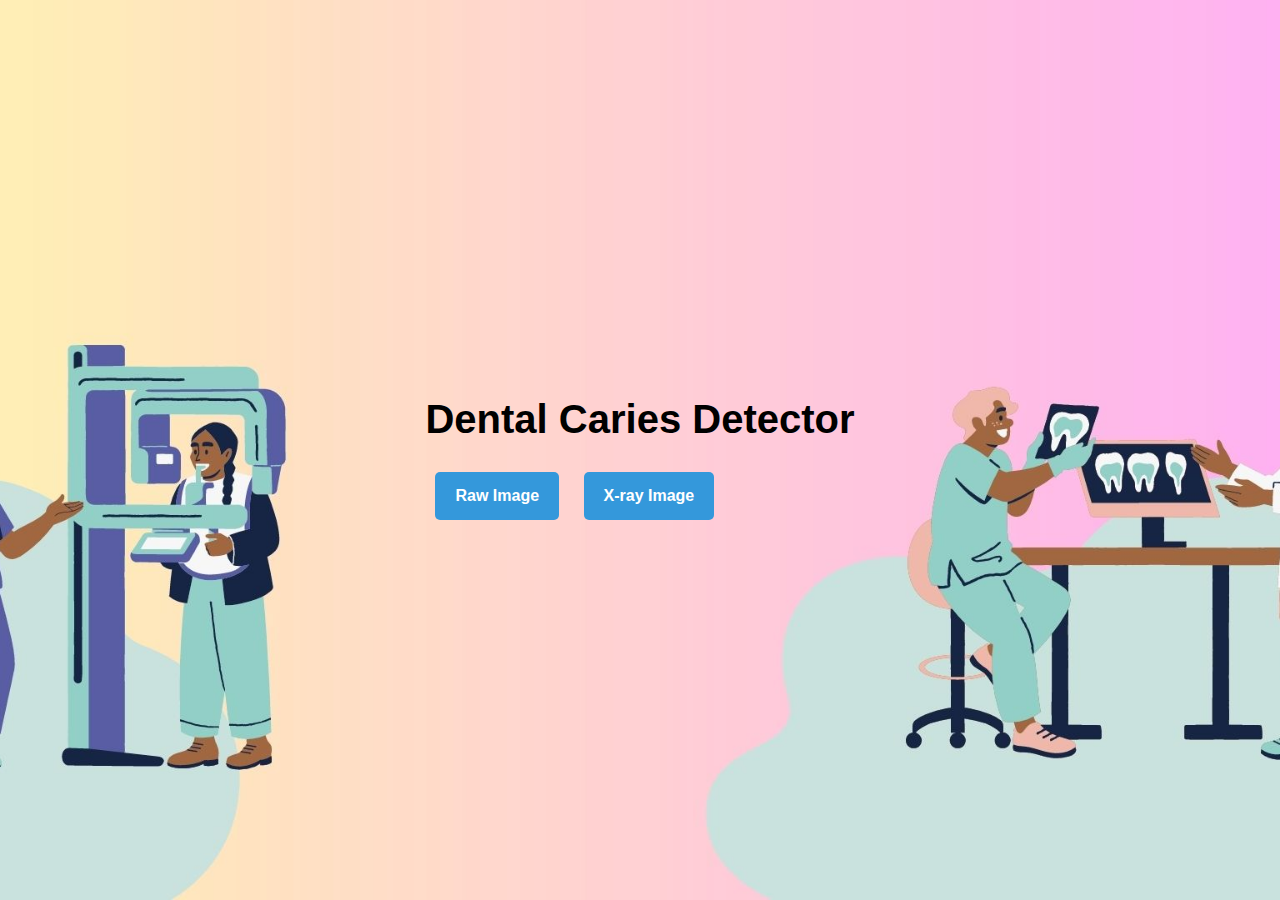
<file: index.html>
<!DOCTYPE html>
<html lang="en">
<head>
    <meta charset="UTF-8">
    <meta name="viewport" content="width=device-width, initial-scale=1.0">
    <title>Dental Caries Detector</title>
    <style>
        body {
            background-image: url('capstone.jpg'); /* Replace 'capstone.jpg' with the path to your background image */
            background-size: cover;
            background-position: center;
            font-family: Arial, sans-serif;
            margin: 0;
            padding: 0;
            height: 100vh;
            display: flex;
            flex-direction: column;
            align-items: center;
            justify-content: center;
        }

        h1 {
            color: #000000;
            font-size: 40px;
            margin-bottom: 20px;
        }

        button {
            padding: 15px 20px;
            font-size: 16px;
            font-weight: bold;
            background-color: #3498db;
            color: #fff;
            border: none;
            border-radius: 5px;
            cursor: pointer;
            margin: 10px;
            transition: background-color 0.3s ease;
        }

        button:hover {
            background-color: #2980b9;
        }
    </style>
</head>
<body>

<div>
    <h1>Dental Caries Detector</h1>
    <a href="raw.html"><button>Raw Image</button></a>
    <a href="xray.html"><button>X-ray Image</button></a>
</div>

<!-- Add any other content or scripts here -->

</body>
</html>
</file>
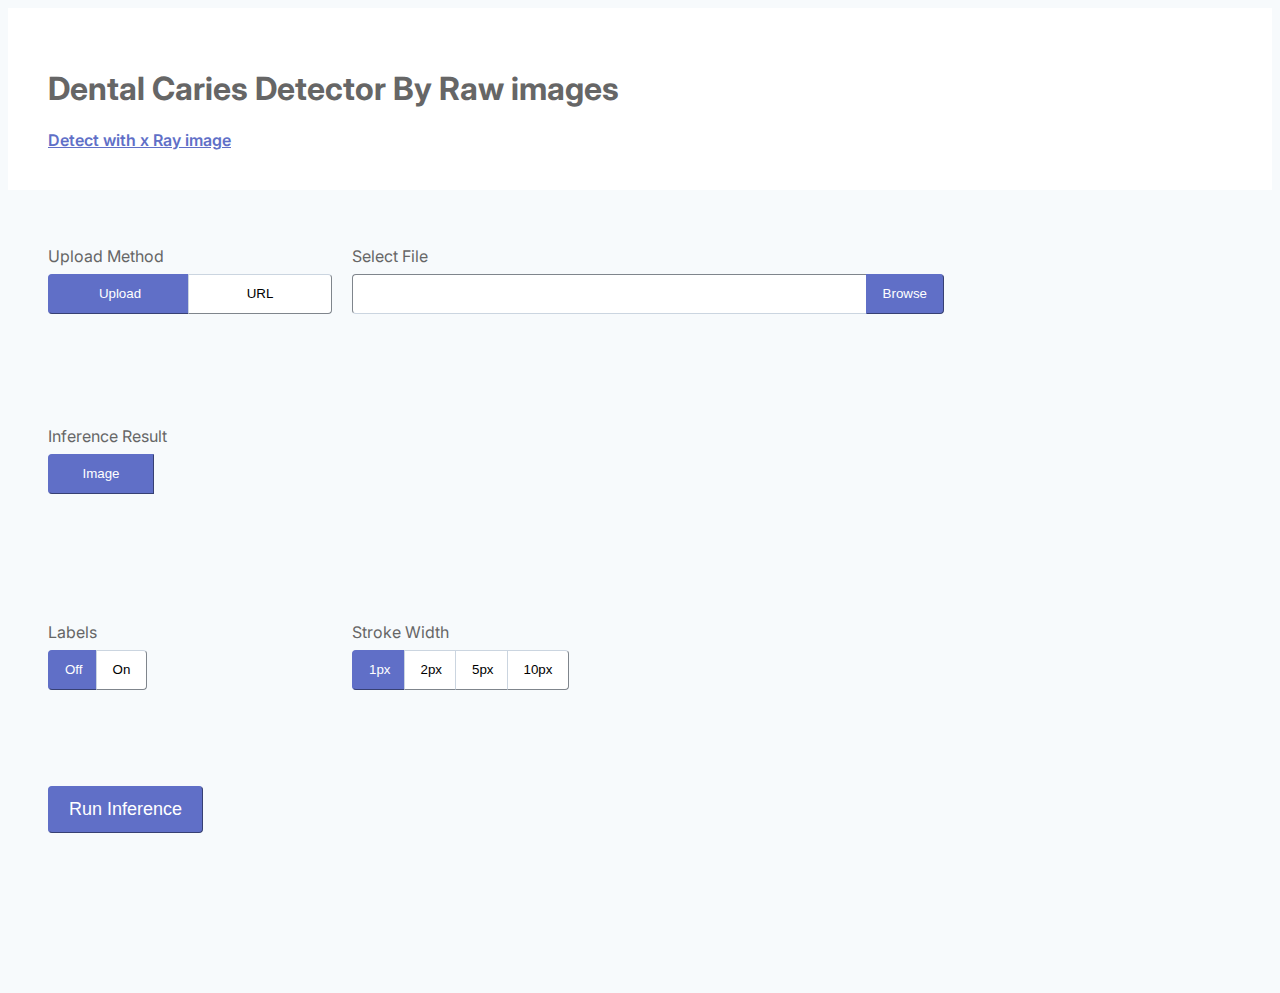
<file: raw.html>
<head>
	<link href="https://fonts.googleapis.com/css2?family=Inter:wght@400;600&display=swap" rel="stylesheet">
	<link rel="stylesheet" href="https://pro.fontawesome.com/releases/v5.10.0/css/all.css" integrity="sha384-AYmEC3Yw5cVb3ZcuHtOA93w35dYTsvhLPVnYs9eStHfGJvOvKxVfELGroGkvsg+p" crossorigin="anonymous"/>
    <link rel="stylesheet" type="text/css" href="style1.css">
</head>

<body>
	<form id="inputForm">
		<div class="header">
			
			<div>
				<h1>Dental Caries Detector By Raw images</h1>
				<a href="xray.html">Detect with x Ray image</a> 
			</div>
			<div class="header__grid">
				
				<div style="display: none;">
					<label class="header__label" for="model">Model</label>
					<input class="input" type="text" id="model" />
				</div>
				<div style="display: none;">
					<label class="header__label" for="version">Version</label>
					<input class="input" type="number" id="version" />
				</div>
				<div style="display: none;">
					<label class="header__label" for="api_key">API Key</label>
					<input class="input" type="text" id="api_key" />
				</div>
			</div>
		</div>
      
		<div class="content">
			<div class="content__grid">
				<div class="col-12-s6-m4" id="method">
					<label class="input__label">Upload Method</label>
					<div>
						<button data-value="upload" id="computerButton" class="bttn left fill active">Upload</button>
						<button data-value="url" id="urlButton" class="bttn right fill">URL</button>
					</div>
				</div>

				<div class="col-12-m8" id="fileSelectionContainer">
					<label class="input__label" for="file">Select File</label>
					<div class="flex">
						<input class="input input--left flex-1" type="text" id="fileName" disabled />							
						<button id="fileMock" class="bttn right active">Browse</button>
					</div>
					<input style="display: none;" type="file" id="file" />
				</div>

				<div class="col-12-m8" id="urlContainer">
					<label class="input__label" for="file">Enter Image URL</label>
					<div class="flex">
						<input type="text" id="url" placeholder="https://path.to/your.jpg" class="input"/><br>
					</div>
				</div>
        

				<div class="col-6-m3" id="format">
					<label class="input__label">Inference Result</label>
					<div>
						<button id="imageButton" data-value="image" class="bttn left fill active">Image</button>
						
					</div>
				</div>
				<div class="col-12 content__grid" id="imageOptions">
					<div class="col-12-s6-m4" id="labels">
						<label class="input__label">Labels</label>
						<div>
							<button class="bttn left active">Off</button>
							<button data-value="on" class="bttn right">On</button>
						</div>
					</div>
					<div class="col-12-s6-m4" id="stroke">
						<label class="input__label">Stroke Width</label>
						<div>
							<button data-value="1" class="bttn left active">1px</button>
							<button data-value="2" class="bttn">2px</button>
							<button data-value="5" class="bttn">5px</button>
							<button data-value="10" class="bttn right">10px</button>
						</div>
					</div>
				</div>
				<div class="col-12">
					<button type="submit" value="Run Inference" class="bttn__primary">Run Inference</button>
				</div>
			</div>
			<div class="result" id="resultContainer">
				<div class="divider"></div>
				<div class="result__header">
					<h3 class="headline">Result</h3>
				</div>
				<pre id="output" class="codeblock"/> here is your json </pre>
			</div>
		</div>
		<script src="https://code.jquery.com/jquery-3.6.4.min.js"></script>
		<script src="app1.js"></script>
	</form>

</body>
</file>
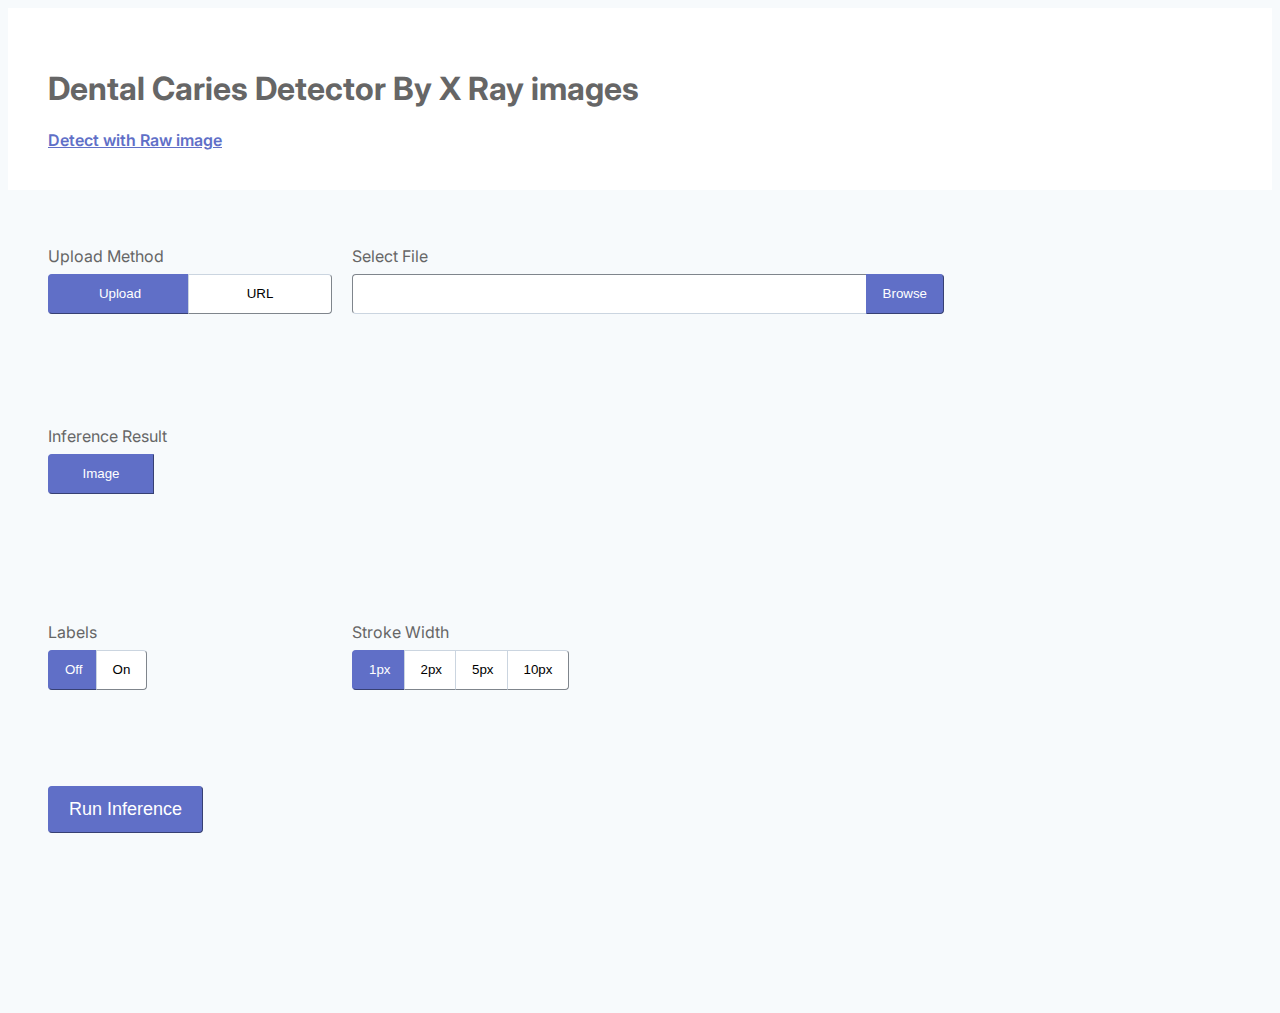
<file: xray.html>
<head>
	<link href="https://fonts.googleapis.com/css2?family=Inter:wght@400;600&display=swap" rel="stylesheet">
	<link rel="stylesheet" href="https://pro.fontawesome.com/releases/v5.10.0/css/all.css" integrity="sha384-AYmEC3Yw5cVb3ZcuHtOA93w35dYTsvhLPVnYs9eStHfGJvOvKxVfELGroGkvsg+p" crossorigin="anonymous"/>
    <link rel="stylesheet" type="text/css" href="style.css">
</head>

<body>
	<form id="inputForm">
		<div class="header">
			<div>
				
				<h1>Dental Caries Detector By X Ray images</h1>
				<a href="raw.html">Detect with Raw image</a> 
			</div>
			<div class="header__grid">
				
				<div style="display: none;">
					<label class="header__label" for="model">Model</label>
					<input class="input" type="text" id="model" />
				</div>
				<div style="display: none;">
					<label class="header__label" for="version">Version</label>
					<input class="input" type="number" id="version" />
				</div>
				<div style="display: none;">
					<label class="header__label" for="api_key">API Key</label>
					<input class="input" type="text" id="api_key" />
				</div>
			</div>
		</div>
      
		<div class="content">
			<div class="content__grid">
				<div class="col-12-s6-m4" id="method">
					<label class="input__label">Upload Method</label>
					<div>
						<button data-value="upload" id="computerButton" class="bttn left fill active">Upload</button>
						<button data-value="url" id="urlButton" class="bttn right fill">URL</button>
					</div>
				</div>

				<div class="col-12-m8" id="fileSelectionContainer">
					<label class="input__label" for="file">Select File</label>
					<div class="flex">
						<input class="input input--left flex-1" type="text" id="fileName" disabled />							
						<button id="fileMock" class="bttn right active">Browse</button>
					</div>
					<input style="display: none;" type="file" id="file" />
				</div>

				<div class="col-12-m8" id="urlContainer">
					<label class="input__label" for="file">Enter Image URL</label>
					<div class="flex">
						<input type="text" id="url" placeholder="https://path.to/your.jpg" class="input"/><br>
					</div>
				</div>
        

				<div class="col-6-m3" id="format">
					<label class="input__label">Inference Result</label>
					<div>
						<button id="imageButton" data-value="image" class="bttn left fill active">Image</button>
					</div>
				</div>
				<div class="col-12 content__grid" id="imageOptions">
					<div class="col-12-s6-m4" id="labels">
						<label class="input__label">Labels</label>
						<div>
							<button class="bttn left active">Off</button>
							<button data-value="on" class="bttn right">On</button>
						</div>
					</div>
					<div class="col-12-s6-m4" id="stroke">
						<label class="input__label">Stroke Width</label>
						<div>
							<button data-value="1" class="bttn left active">1px</button>
							<button data-value="2" class="bttn">2px</button>
							<button data-value="5" class="bttn">5px</button>
							<button data-value="10" class="bttn right">10px</button>
						</div>
					</div>
				</div>
				<div class="col-12">
					<button type="submit" value="Run Inference" class="bttn__primary">Run Inference</button>
				</div>
			</div>
			<div class="result" id="resultContainer">
				<div class="divider"></div>
				<div class="result__header">
					<h3 class="headline">Result</h3>
				</div>
		
				<pre id="output" class="codeblock"/> here is your json </pre>
				<div style="font-family: Arial, sans-serif; padding: 15px; border: 1px solid #dcc514; border-radius: 8px; background-color: #f7fafc;">
					<p style="font-weight: bold; margin-bottom: 10px;">Stage 1 - Enamel Decay <span style="color: #333;">[we suggest Dental fillings depending on the condition]</span><br>
						Stage 2 - Dentin Decay <span style="color: #333;">[we suggest Dental fillings & crowns depending on the condition]</span><br>
						Stage 3 - Involvement of the Pulp <span style="color: #333;">[we suggest Root canal & tooth extraction depending on the condition]</span><br><br>
						<span style="color: #333;">Note - Please contact with the dentist if you are in any of the stages.</span>
					</p>
				</div>
			</div> <br>
		
			
		</div>
		<script src="https://code.jquery.com/jquery-3.6.4.min.js"></script>
		<script src="app.js"></script>
		
	</form>
	
</body>
</file>
<file: style1.css>
body {
    font-family: 'Inter', 'sans-serif';
    color: #666666;
    background-color: #f7fafc;
    font-size: 16px;
    padding-bottom: 5rem;
}

.headline {
  font-size: 1.25rem;
  font-weight: 600;
}

.text--small {
  font-size: 0.875rem;
}

a {
  color: #606FC7;
  font-weight: 600;
}

a:hover {
  color: #434190;
}

i {
  position: absolute;
  padding: 0.75rem;
  color: #606FC7;
}

span.icon {
  position: absolute;
  padding: 0.5rem;
  right: 0;
}

.header {
  background-color: white;
  padding: 1rem;
  padding-bottom: 2.5rem;
}

.header__grid {
  display: grid;
  grid-template-columns: repeat(1, minmax(0, 1fr));
  grid-template-rows: repeat(4, minmax(0, 1fr));
  gap: 1.5rem;
  max-width: 56rem;
}

.header__logo {
  height: 4rem;
}

.header__label {
  text-transform: uppercase;
  display: block;
  margin-bottom: 0.5rem;
  font-size: 0.875rem;
  font-weight: 600;
  color: #718096;
}

.content {
  padding: 1rem;
  width: 100%;
}

.content__grid {
  display: grid;
  grid-template-columns: repeat(12, minmax(0, 1fr));
  grid-template-rows: repeat(3, minmax(0, 1fr));
  max-width: 56rem;
  column-gap: 1rem;
  row-gap: 2.5rem;
  padding-top: 1rem;
  padding-bottom: 1rem;
}

#imageOptions.content__grid {
  grid-template-rows: repeat(2, minmax(0, 0.5fr));
}

.flex {
  display: flex;
}

.flex-1 {
  flex: 1 1 0%;
}

.relative {
  position: relative;
}

.col-6-m3 {
  grid-column: span 6 / span 6;
}

.col-12-s6-m4, .col-12-m6, .col-12-m8, .col-12 {
  grid-column: span 12 / span 12;
}

.result {
  max-width: 56rem;
  
}

.result__header {
  display: flex;
  justify-content: space-between;
  margin-bottom: 1rem;
}

.divider {
  border-width: 1px;
  border-color: #cbd5e0;
  margin-top: 2.5rem;
  margin-bottom: 2.5rem;
  height: 0;
}

input:disabled {
  background-color: white;
}

.input {
  border-width: 1px;
  border-color: #cbd5e0;
  border-radius: 0.25rem;
  height: 2.5rem;
  width: 100%;
  padding-left: 0.5rem;
  padding-right: 0.5rem;
}

.input--left {
  border-top-right-radius: 0;
  border-bottom-right-radius: 0;
  margin-right: -1rem;
}

.input__icon {
  padding-left: 2.5rem;
  padding-right: 2.5rem;
}

.input__label {
  margin-bottom: 0.5rem;
  display: block;
}

.bttn {
  padding-top: 0.5rem;
  padding-bottom: 0.5rem;
  padding-left: 0.75rem;
  padding-right: 0.75rem;
  background-color: white;
  border-width: 1px;
  border-color: #cbd5e0;
  margin-right: -0.5rem;
  height: 2.5rem;
}

.bttn.fill {
  width: 50%;
}

.bttn:focus {
  outline: 1px dotted;
}

.bttn:hover {
  background-color: #edf2f7;
}

.left {
  border-top-left-radius: 0.25rem;
  border-bottom-left-radius: 0.25rem;
}

.right {
  border-top-right-radius: 0.25rem;
  border-bottom-right-radius: 0.25rem;
  margin-right: 0;
}

.bttn.active {
  background-color: #606FC7;
  color: white;
  border-width: 1px;
  border-color: #606FC7;
}

.bttn__primary {
  background-color: #606FC7;
  color: white;
  border-width: 1px;
  border-color: #606FC7;
  border-radius: 0.25rem;
  font-size: 1.125rem;
  padding-left: 1.25rem;
  padding-right: 1.25rem;
  padding-top: 0.75rem;
  padding-bottom: 0.75rem;
}

.bttn.active:hover, .bttn__primary:hover {
  background-color: #4c51bf;
}

.codeblock {
  border-width: 1px;
  border-color: #cbd5e0;
  border-radius: 0.25rem;
  display: block;
  padding: 0.75rem;
  background-color: white;
  
}

#urlContainer {
  display: none;
}

/* small breakpoint */
@media (min-width: 640px) {
  .header {
      padding: 2.5rem;
  }
  .header__grid {
      grid-template-columns: repeat(2, minmax(0, 1fr));
      grid-template-rows: repeat(2, minmax(0, 1fr));
  }
  .header__logo {
      grid-column: span 2 / span 2;
  }
  .content {
      padding: 2.5rem;
  }
  .content__grid {
      column-gap: 1rem;
      row-gap: 2.5rem;
  }
  .col-12-s6-m4 {
      grid-column: span 6 / span 6;
  }
}

/* medium breakpoint */
@media (min-width: 768px) {
  .header__grid {
      grid-template-columns: repeat(4, minmax(0, 1fr));
      grid-template-rows: repeat(1, minmax(0, 1fr));
  }
  .header__logo {
      grid-column: span 1 / span 1;
  }
  .col-6-m3 {
      grid-column: span 3 / span 3;
  }
  .col-12-s6-m4 {
      grid-column: span 4 / span 4;
  }
  .col-12-m6 {
      grid-column: span 6 / span 6;
  }
  .col-12-m8 {
      grid-column: span 8 / span 8;
  }
  .bttn {
      padding-left: 1rem;
      padding-right: 1rem;
  }
}

#resultContainer {
  display: none;
}
#output {
  position: relative;
  overflow: auto; /* Add overflow property for scroll bars */
}

#output img {
  max-width: 100%;
  max-height: 100%;
  width: auto;
  height: auto;
  display: block;
  margin: 0 auto;
  transition: transform 0.3s ease-in-out;
}

#output:hover img {
  transform: scale(2); /* Adjust the scale factor for zoom-in effect */
}
</file>
<file: style.css>
body {
    font-family: 'Inter', 'sans-serif';
    color: #666666;
    background-color: #f7fafc;
    font-size: 16px;
    padding-bottom: 5rem;
}

.headline {
  font-size: 1.25rem;
  font-weight: 600;
}

.text--small {
  font-size: 0.875rem;
}

a {
  color: #606FC7;
  font-weight: 600;
}

a:hover {
  color: #434190;
}

i {
  position: absolute;
  padding: 0.75rem;
  color: #606FC7;
}

span.icon {
  position: absolute;
  padding: 0.5rem;
  right: 0;
}

.header {
  background-color: white;
  padding: 1rem;
  padding-bottom: 2.5rem;
}

.header__grid {
  display: grid;
  grid-template-columns: repeat(1, minmax(0, 1fr));
  grid-template-rows: repeat(4, minmax(0, 1fr));
  gap: 1.5rem;
  max-width: 56rem;
}

.header__logo {
  height: 4rem;
}

.header__label {
  text-transform: uppercase;
  display: block;
  margin-bottom: 0.5rem;
  font-size: 0.875rem;
  font-weight: 600;
  color: #718096;
}

.content {
  padding: 1rem;
  width: 100%;
}

.content__grid {
  display: grid;
  grid-template-columns: repeat(12, minmax(0, 1fr));
  grid-template-rows: repeat(3, minmax(0, 1fr));
  max-width: 56rem;
  column-gap: 1rem;
  row-gap: 2.5rem;
  padding-top: 1rem;
  padding-bottom: 1rem;
}

#imageOptions.content__grid {
  grid-template-rows: repeat(2, minmax(0, 0.5fr));
}

.flex {
  display: flex;
}

.flex-1 {
  flex: 1 1 0%;
}

.relative {
  position: relative;
}

.col-6-m3 {
  grid-column: span 6 / span 6;
}

.col-12-s6-m4, .col-12-m6, .col-12-m8, .col-12 {
  grid-column: span 12 / span 12;
}

.result {
  max-width: 56rem;
  
}

.result__header {
  display: flex;
  justify-content: space-between;
  margin-bottom: 1rem;
}

.divider {
  border-width: 1px;
  border-color: #cbd5e0;
  margin-top: 2.5rem;
  margin-bottom: 2.5rem;
  height: 0;
}

input:disabled {
  background-color: white;
}

.input {
  border-width: 1px;
  border-color: #cbd5e0;
  border-radius: 0.25rem;
  height: 2.5rem;
  width: 100%;
  padding-left: 0.5rem;
  padding-right: 0.5rem;
}

.input--left {
  border-top-right-radius: 0;
  border-bottom-right-radius: 0;
  margin-right: -1rem;
}

.input__icon {
  padding-left: 2.5rem;
  padding-right: 2.5rem;
}

.input__label {
  margin-bottom: 0.5rem;
  display: block;
}

.bttn {
  padding-top: 0.5rem;
  padding-bottom: 0.5rem;
  padding-left: 0.75rem;
  padding-right: 0.75rem;
  background-color: white;
  border-width: 1px;
  border-color: #cbd5e0;
  margin-right: -0.5rem;
  height: 2.5rem;
}

.bttn.fill {
  width: 50%;
}

.bttn:focus {
  outline: 1px dotted;
}

.bttn:hover {
  background-color: #edf2f7;
}

.left {
  border-top-left-radius: 0.25rem;
  border-bottom-left-radius: 0.25rem;
}

.right {
  border-top-right-radius: 0.25rem;
  border-bottom-right-radius: 0.25rem;
  margin-right: 0;
}

.bttn.active {
  background-color: #606FC7;
  color: white;
  border-width: 1px;
  border-color: #606FC7;
}

.bttn__primary {
  background-color: #606FC7;
  color: white;
  border-width: 1px;
  border-color: #606FC7;
  border-radius: 0.25rem;
  font-size: 1.125rem;
  padding-left: 1.25rem;
  padding-right: 1.25rem;
  padding-top: 0.75rem;
  padding-bottom: 0.75rem;
}

.bttn.active:hover, .bttn__primary:hover {
  background-color: #4c51bf;
}

.codeblock {
  border-width: 1px;
  border-color: #cbd5e0;
  border-radius: 0.25rem;
  display: block;
  padding: 0.75rem;
  background-color: white;
  
}

#urlContainer {
  display: none;
}

/* small breakpoint */
@media (min-width: 640px) {
  .header {
      padding: 2.5rem;
  }
  .header__grid {
      grid-template-columns: repeat(2, minmax(0, 1fr));
      grid-template-rows: repeat(2, minmax(0, 1fr));
  }
  .header__logo {
      grid-column: span 2 / span 2;
  }
  .content {
      padding: 2.5rem;
  }
  .content__grid {
      column-gap: 1rem;
      row-gap: 2.5rem;
  }
  .col-12-s6-m4 {
      grid-column: span 6 / span 6;
  }
}

/* medium breakpoint */
@media (min-width: 768px) {
  .header__grid {
      grid-template-columns: repeat(4, minmax(0, 1fr));
      grid-template-rows: repeat(1, minmax(0, 1fr));
  }
  .header__logo {
      grid-column: span 1 / span 1;
  }
  .col-6-m3 {
      grid-column: span 3 / span 3;
  }
  .col-12-s6-m4 {
      grid-column: span 4 / span 4;
  }
  .col-12-m6 {
      grid-column: span 6 / span 6;
  }
  .col-12-m8 {
      grid-column: span 8 / span 8;
  }
  .bttn {
      padding-left: 1rem;
      padding-right: 1rem;
  }
}

#resultContainer {
  display: none;
}
#output {
  position: relative;
  overflow: auto; /* Add overflow property for scroll bars */
}

#output img {
  max-width: 100%;
  max-height: 100%;
  width: auto;
  height: auto;
  display: block;
  margin: 0 auto;
  transition: transform 0.3s ease-in-out;
}

#output:hover img {
  transform: scale(2); /* Adjust the scale factor for zoom-in effect */
}
</file>
